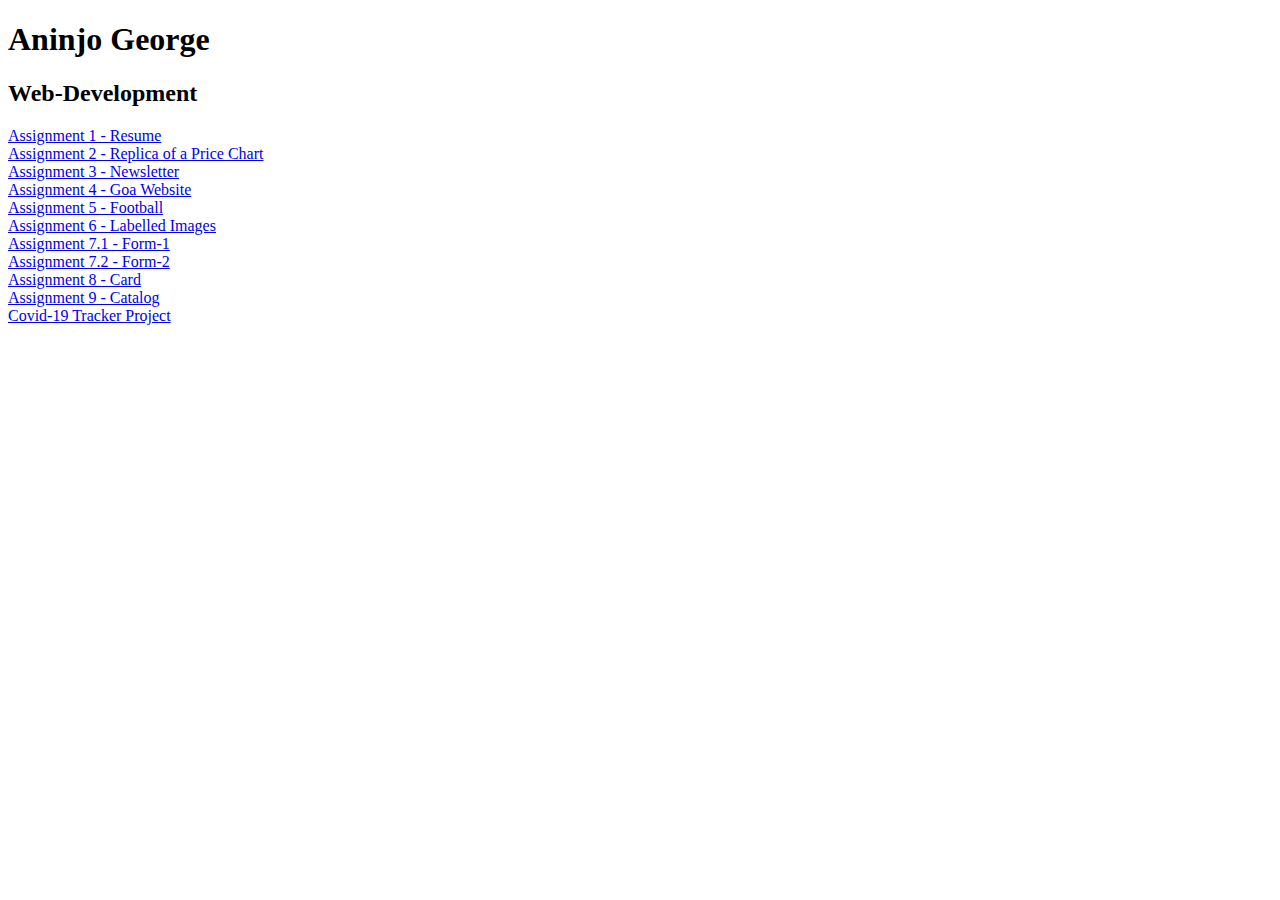
<file: index.html>
<!DOCTYPE html>
<html>

<body>
<h1>Aninjo George<h1>
<h2>Web-Development</h2>

<a href="./Resume/Resume">Assignment 1 - Resume </a>
<br>
<a href="./Price Chart/Price">Assignment 2 - Replica of a Price Chart </a>
<br>
<a href="./Newsletter/Newsletter">Assignment 3 - Newsletter</a>
<br>
<a href="./Goa/goa">Assignment 4 - Goa Website</a>
<br>
<a href="./Football/Foot">Assignment 5 - Football </a>
<br>
<a href="./Labelled image/just">Assignment 6 - Labelled Images</a>
<br>
<a href="./Form/Form1/form1">Assignment 7.1 - Form-1 </a>
<br>
<a href="./Form/Form2/form2">Assignment 7.2 - Form-2 </a>
<br>
<a href="./Cards/card">Assignment 8 - Card</a>
<br>
<a href="./JSON Catalog/Pro">Assignment 9 - Catalog</a>
<br>
<a href="./Covid-19/index">Covid-19 Tracker Project</a>
<br>
</body>

</html>
</file>
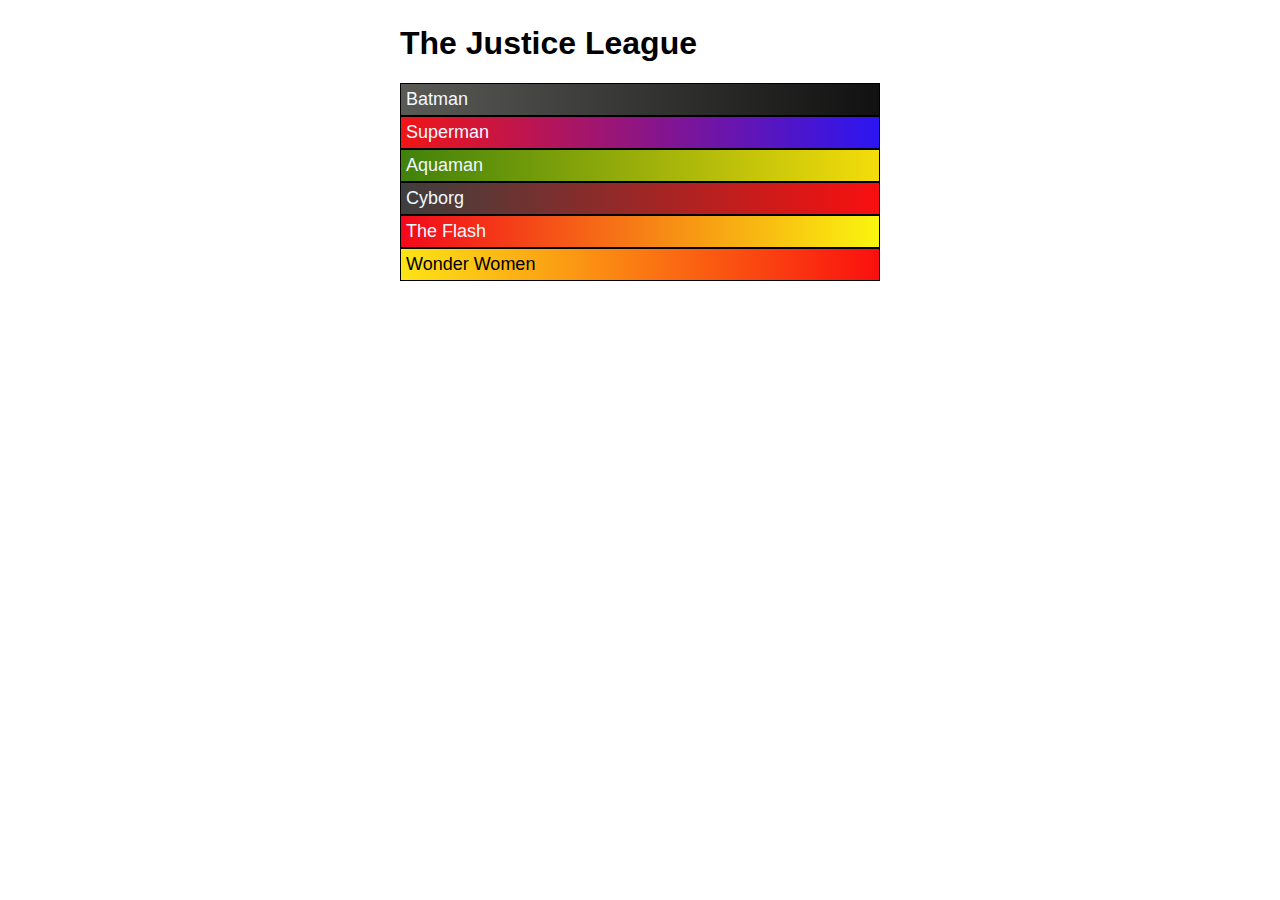
<file: Cards/card.html>
<html>
    <head>
        <title>Bootstrap Example</title>
        <meta charset="utf-8">
        <link rel="stylesheet" href="./card.css">
    </head>
 <body>
      <h1>The Justice League</h1>
    
      <div>
        <div class="item1">
          <div class="header">Batman</div>
          <div class="content">
            <p>In the name of his murdered parents, Bruce Wayne wages eternal war on the criminals of Gotham City. He is vengeance. He is the night. He is Batman.
               One of the most iconic fictional characters in the world, Batman has dedicated his life to an endless crusade, a war on all criminals in the name 
               of his murdered parents, who were taken from him when he was just a child. Since that tragic night, he has trained his body and mind to near physical
               perfection to be a self-made Super Hero</p>
          </div>
        </div>
    
        <div class="item2">
          <div class="header">Superman</div>
          <div class="content">
            <p>Faster than a speeding bullet, more powerful than a locomotive… The Man of Steel fights a never-ending battle for truth, justice, and the American way.
                From his blue uniform to his flowing red cape to the "S" shield on his chest, Superman is one of the most immediately recognizable and beloved DC Super 
                Heroes of all time. </p>
          </div>
        </div>
    
        <div class="item3">
          <div class="header">Aquaman</div>
          <div class="content">
            <p>The son of a lighthouse keeper and an Atlantean queen, Arthur Curry is the bridge between the surface world and his tumultuous realm of the sea.
            Monarch of the undersea realm of Atlantis and King of the Seven Seas, Aquaman is one of the most powerful DC Super Heroes—commanding a kingdom that 
            covers three-quarters of the Earth’s surface, including all the creatures contained within.</p>
          </div>
        </div>

        <div class="item4">
            <div class="header">Cyborg</div>
            <div class="content">
              <p>Part man, part machine, Vic Stone is a former member of the Teen Titans and a current member of the Justice League who wrestles to preserve his humanity with every new upgrade.
                Although he always exhibited a genius level intellect, young Victor Stone didn’t want a life dedicated to science and research like his parents. Instead, Vic dreamed of being a 
                football player, and devoted all of his time to becoming a star athlete while he was still in high school. But a tragic twist of fate that should have left him dead instead found
                 him becoming part man and part machine—a Cyborg.</p>
            </div>
          </div>

        <div class="item5">
          <div class="header">The Flash</div>
          <div class="content">
            <p>Three men have held the title of "The Fastest Man Alive"—Jay Garrick, Barry Allen and Wally West. Each of them redefined the word "hero."
                The mysterious power known as the Speed Force is an energy field that has, over the centuries, granted incredible powers of velocity to 
                certain heroes. The most famous of these is the Flash, also known as the Fastest Man Alive</p>
          </div>
        </div>

        <div class="item6">
            <div class="header">Wonder Women</div>
            <div class="content">
              <p>Beautiful as Aphrodite, wise as Athena, swifter than Hermes, and stronger than Hercules, Princess Diana of Themyscira fights for peace in Man's World.
                One of the most beloved and iconic DC Super Heroes of all time, Wonder Woman has stood for nearly eighty years as a symbol of truth, justice and equality 
                to people everywhere.</p>
            </div>
        </div>

    </div> 
    <script src="card.js"></script> 
 </body>
</html>
</file>
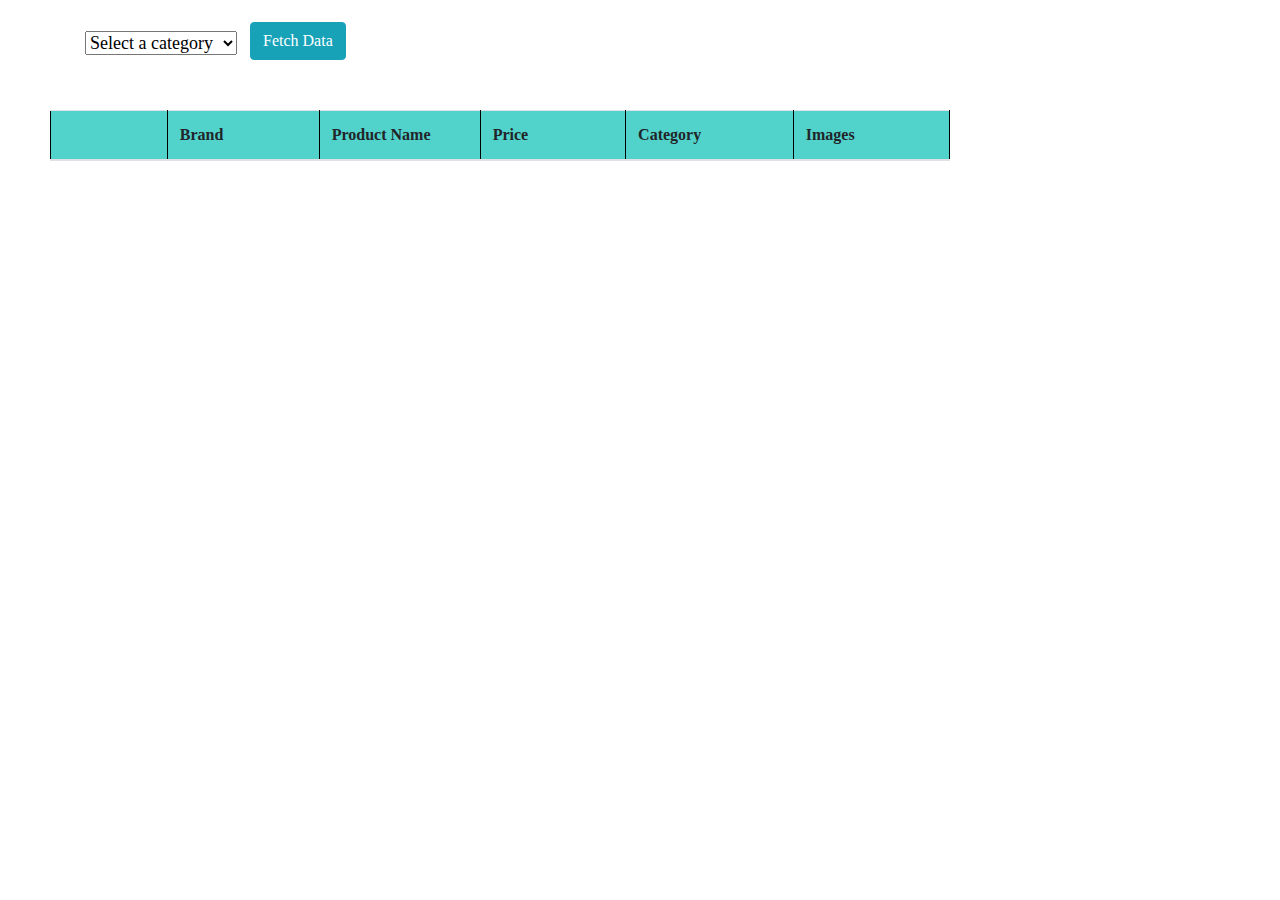
<file: JSON Catalog/Pro.html>
<!DOCTYPE html>
<html>
<head>
  <meta charset="UTF-8">
  <title>Products catlog</title>
  <meta name="viewport" content="width=device-width, initial-scale=1.0">
  <link rel="stylesheet" href="https://cdn.jsdelivr.net/npm/bootstrap@4.6.2/dist/css/bootstrap.min.css">
  <style>
    body{
        font-family:'Times New Roman', Times, serif;
    }
    .container{
        margin-top: 30px;
        margin-bottom: 50px;
        
        font-family:'Times New Roman', Times, serif;
        font-size: 18px;
    }
    #button.container{
        color: black;
        margin-top: -35px;
        margin-left: 150px;
    }
    img{   
        padding-top: 35px;
        padding-bottom: 30px;
        width: 50px;  
    }
    
    img#img1 {
        width: 150px;
    }

    table, th, td {
        border: 1.5px solid black;
        border-collapse: collapse;
        width: 500px;
      }
    table{
      max-width: 900px;
      margin-left: 50px;
    }
    th {
        background-color: #20c5bdc7;
      }

  </style>
</head>

<body>
    <div class="container" id="opt">
            <select id="choose" class="form-select">
              <option value="none" >Select a category</option>
              <option value="smartphones" >Smartphones</option>
              <option value="laptops" >Laptops</option>
              <option value="fragrances" >Fragrances</option>
              <option value="skincare" >Skincare</option>
              <option value="groceries" >Groceries</option>
              <option value="home-decoration" >Home-Decoration</option>
            </select>
            <div class="container" id="button">
                <button onclick="getdata()"  class="btn btn-info" id="action">Fetch Data</button>
            </div>
    </div>

    <table id="Table" class="table">
      <thead><tr>
            <th></th>
            <th>Brand</th>
            <th>Product Name</th>
            <th>Price</th>
            <th>Category</th>
            <th>Images</th>
        </tr></thead>
        <tbody id="output">      
        </tbody>
    </table>
      
  
  <script src="Pro.js"></script>
</body>
</html>
</file>
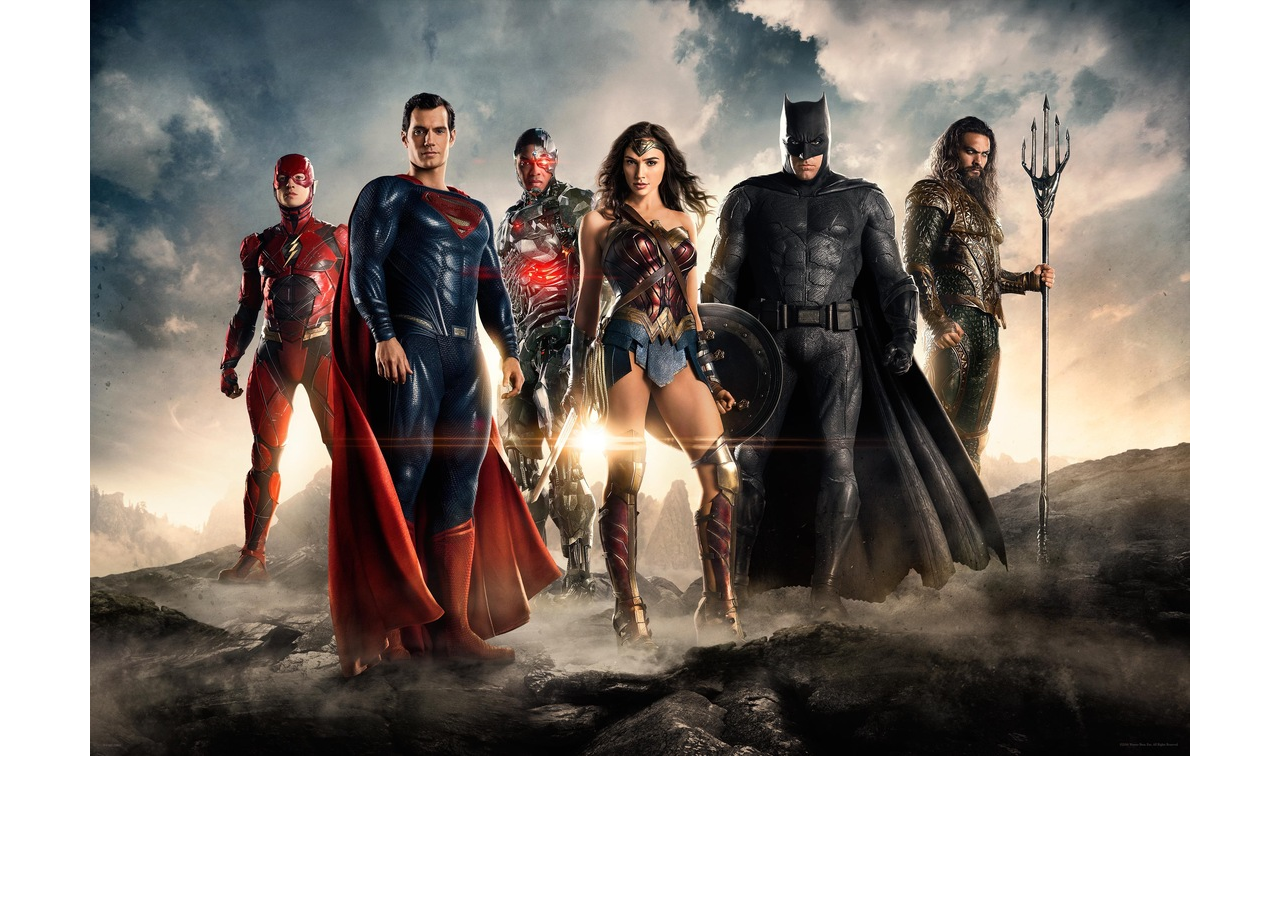
<file: Labelled image/just.html>
<!DOCTYPE html>
<html>
<head>
    <title>Justice League</title>
    <link rel="stylesheet" href="just.css">

</head>
<body>
    <div id="container">
        <div id="img-container">        
            <img src="justice.jpg" usemap="#image_map" class="img1" width="1100" height="756">
            <map name="image_map">
                <area id="flash" href="https://www.dc.com/characters/the-flash" coords="221, 210, 255, 226, 237, 356, 240, 457, 209, 380, 173, 576, 126, 586, 127, 574, 153, 549, 156, 410, 124, 389, 136, 316, 148, 237, 185, 218, 181, 162, 197, 151, 223, 160, 228, 186" shape="polygon">
                <area id="superman" href="https://www.dc.com/characters/superman" coords="288, 152, 283, 115, 298, 79, 337, 100, 339, 130, 325, 161, 369, 191, 399, 349, 372, 384, 391, 452, 427, 527, 385, 602, 231, 623, 216, 494, 221, 285, 243, 179" shape="polygon">
                <area id="cybrog" href="https://www.dc.com/characters/cyborg" coords="393, 172, 384, 133, 405, 112, 431, 125, 429, 161, 460, 175, 463, 191, 444, 201, 448, 250, 438, 345, 427, 373, 465, 458, 458, 548, 432, 545, 428, 480, 420, 472, 420, 499, 389, 426, 407, 332, 373, 215" shape="polygon">
                <area id="wonderwomen" href="https://www.dc.com/characters/wonder-woman" coords="511, 110, 483, 132, 464, 161, 468, 194, 455, 199, 448, 220, 457, 261, 435, 369, 442, 393, 477, 402, 467, 452, 482, 553, 489, 601, 527, 605, 503, 448, 514, 394, 543, 419, 562, 445, 553, 477, 565, 552, 551, 577, 554, 593, 602, 588, 600, 440, 588, 409, 630, 376, 631, 322, 607, 290, 569, 279, 558, 279, 574, 178" shape="polygon">
                <area id="batman" href="https://www.dc.com/characters/batman" coords="590, 169, 562, 273, 605, 280, 636, 317, 633, 375, 591, 414, 604, 432, 604, 550, 686, 561, 851, 514, 755, 327, 755, 254, 732, 174, 677, 156, 677, 85, 634, 85, 633, 154" shape="polygon">
                <area id="aquaman" href="https://www.dc.com/characters/aquaman" coords="765, 156, 743, 180, 743, 224, 763, 268, 761, 289, 769, 313, 763, 334, 817, 440, 839, 273, 870, 270, 869, 507, 883, 504, 882, 201, 903, 131, 877, 83, 848, 143, 869, 199, 870, 234, 838, 243, 832, 126, 808, 99, 783, 114" shape="polygon">
            </map>
        </div>
        <div id="c1">
            <h3>The Flash</h3>
            <p>
                Three men have held the title of "The Fastest Man Alive"—Jay Garrick, Barry Allen and Wally West. Each of them redefined the word "hero."
                The most famous of these is the Flash, also known as the Fastest Man Alive.
            </p>
        </div>
        <div id="c2">
            <h3>Superman</h3>
            <p>
                Faster than a speeding bullet, more powerful than a locomotive… The Man of Steel fights a never-ending battle for truth, justice, and the American way.
                From his blue uniform to his flowing red cape to the "S" shield on his chest, Superman is one of the most immediately recognizable and beloved DC Super 
                Heroes of all time. The Man of Steel is the ultimate symbol of truth, justice, and hope. He is the world's first Super Hero and a guiding light to all.
            </p>
        </div>
        <div id="c3">
            <h3>Cyborg</h3>
            <p>
                Part man, part machine, Vic Stone is a former member of the Teen Titans and a current member of the Justice League who wrestles to preserve his humanity 
                with every new upgrade.Although he always exhibited a genius level intellect, young Victor Stone didn’t want a life dedicated to science and research like 
                his parents. Instead, Vic dreamed of being a football player, and devoted all of his time to becoming a star athlete while he was still in high school. 
            </p>
        </div>
        <div id="c4">
            <h3>Wonder Women</h3>
            <p>
                Beautiful as Aphrodite, wise as Athena, swifter than Hermes, and stronger than Hercules, Princess Diana of Themyscira fights for peace in Man's World.
                One of the most beloved and iconic DC Super Heroes of all time, Wonder Woman has stood for nearly eighty years as a symbol of truth, justice and equality 
                to people everywhere.Raised on the hidden island of Themyscira, also known as Paradise Island, Diana is an Amazon, like the figures of Greek legend, and 
                her people's gift to humanity.
            </p>
        </div>
        <div id="c5">
            <h3>Batman</h3>
            <p>
                In the name of his murdered parents, Bruce Wayne wages eternal war on the criminals of Gotham City. He is vengeance. He is the night. He is Batman.
                One of the most iconic fictional characters in the world, Batman has dedicated his life to an endless crusade, a war on all criminals in the name of 
                his murdered parents, who were taken from him when he was just a child.
            </p>
        </div>
        <div id="c6">
            <h3>Aquaman</h3>
            <p>
                The son of a lighthouse keeper and an Atlantean queen, Arthur Curry is the bridge between the surface world and his tumultuous realm of the sea.
                Monarch of the undersea realm of Atlantis and King of the Seven Seas, Aquaman is one of the most powerful DC Super Heroes—commanding a kingdom that covers three-quarters 
                of the Earth’s surface, including all the creatures contained within. 
            </p>
        </div>
    </div>

    <script src="just.js"></script>

</body>
</html>
</file>
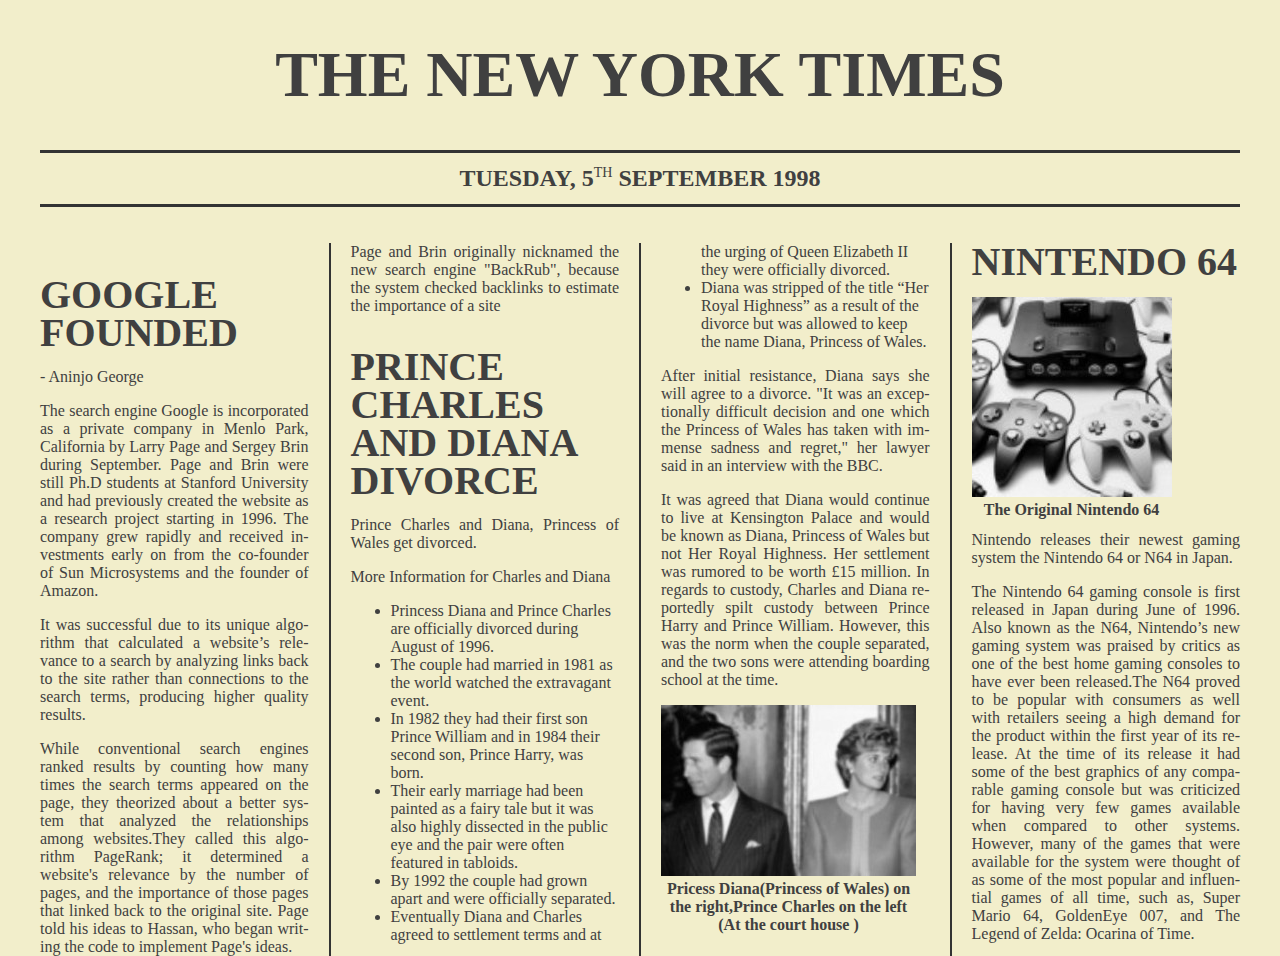
<file: Newsletter/Newsletter.html>
<!doctype html>

<html lang="en-US">

<head>
  
  <meta charset="utf-8">
  <meta name="viewport" content="width=device-width, initial-scale=1">

  <title>Newsletter</title>

  <link rel="stylesheet" href="Newsletter.css">

</head>

<body>
  <h1>THE NEW YORK TIMES</h1>
  <div class="time">
    <time datetime="2021-09-07">Tuesday, 5<sup>th</sup> September 1998</time>
  </div>
  <article>
    <h2><b>Google Founded</b></h2>
    <div class="author">- Aninjo George</div>
    <p> The search engine Google is incorporated as a private company 
        in Menlo Park, California by Larry Page and Sergey Brin during September.
        Page and Brin were still Ph.D students at Stanford University and had previously 
        created the website as a research project starting in 1996. The company grew rapidly 
        and received investments early on from the co-founder of Sun Microsystems and the founder of Amazon. </p>

    <p>It was successful due to its unique algorithm that calculated a website’s relevance to a search by analyzing 
        links back to the site rather than connections to the search terms, producing higher quality results.</p>

    <p>While conventional search engines ranked results by counting how many times the search terms appeared on the page,
        they theorized about a better system that analyzed the relationships among websites.They called this algorithm PageRank; 
        it determined a website's relevance by the number of pages, and the importance of those pages that linked back to the original site.
        Page told his ideas to Hassan, who began writing the code to implement Page's ideas.</p>

    <p>Page and Brin originally nicknamed the new search engine "BackRub", because the system checked backlinks to estimate the importance of a site</p>

    <h2><b>Prince Charles and Diana Divorce</b></h2>
      <p>Prince Charles and Diana, Princess of Wales get divorced.</p>
      <p>More Information for Charles and Diana</p>
      <ul>
        <li>Princess Diana and Prince Charles are officially divorced during August of 1996.</li>
        <li>The couple had married in 1981 as the world watched the extravagant event.</li>
        <li>In 1982 they had their first son Prince William and in 1984 their second son, Prince Harry, was born.</li>
        <li> Their early marriage had been painted as a fairy tale but it was also highly dissected in the public eye and the pair were often featured in tabloids.</li>
        <li>By 1992 the couple had grown apart and were officially separated.</li>
        <li>Eventually Diana and Charles agreed to settlement terms and at the urging of Queen Elizabeth II they were officially divorced.</li>
        <li>Diana was stripped of the title “Her Royal Highness” as a result of the divorce but was allowed to keep the name Diana, Princess of Wales.</li>
      </ul>
      <p>After initial resistance, Diana says she will agree to a divorce. 
        "It was an exceptionally difficult decision and one which the Princess of Wales has 
        taken with immense sadness and regret," her lawyer said in an interview with the BBC.
      </p>
      <p>
        It was agreed that Diana would continue to live at Kensington Palace and would be known as Diana,
        Princess of Wales but not Her Royal Highness. Her settlement was rumored to be worth £15 million.
        In regards to custody, Charles and Diana reportedly spilt custody between Prince Harry and Prince William.
        However, this was the norm when the couple separated, and the two sons were attending boarding school at the time.
      </p>
    <figure>
        <img src="./image2.jpg" alt="" onerror="this.style.display='none'">
        <figcaption><b>Pricess Diana(Princess of Wales) on the right,Prince Charles on the left (At the court house )</b></figcaption>
    </figure>
    <h2><b>Nintendo 64</b></h2>

    <figure>
        <img src="./image.jpg" alt="" onerror="this.style.display='none'">
        <figcaption><b>The Original Nintendo 64</b></figcaption>
    </figure>

    <p>Nintendo releases their newest gaming system the Nintendo 64 or N64 in Japan.</p>
    <p>The Nintendo 64 gaming console is first released in Japan during June of 1996. 
       Also known as the N64, Nintendo’s new gaming system was praised by critics as one of 
       the best home gaming consoles to have ever been released.The N64 proved to be popular
       with consumers as well with retailers seeing a high demand for the product within the 
       first year of its release. At the time of its release it had some of the best graphics 
       of any comparable gaming console but was criticized for having very few games available 
       when compared to other systems. However, many of the games that were available for the 
       system were thought of as some of the most popular and influential games of all time, 
       such as, Super Mario 64, GoldenEye 007, and The Legend of Zelda: Ocarina of Time.</p>
  </article>
</body>

</html>
</file>
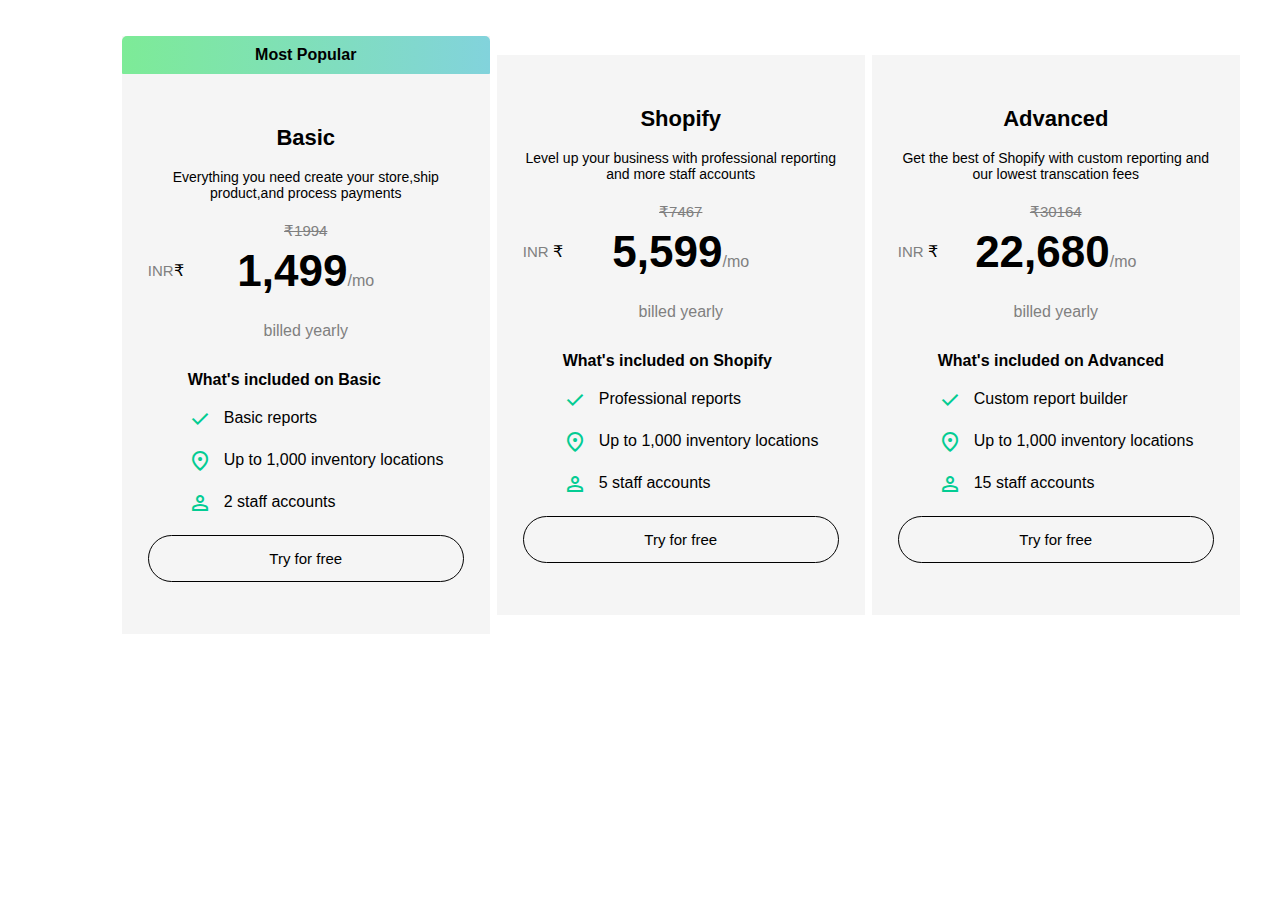
<file: Price Chart/Price.html>
<!DOCTYPE html>
<html>
  
<head>

    <link rel="stylesheet" href="https://fonts.googleapis.com/css2?family=Material+Symbols+Outlined:opsz,wght,FILL,GRAD@48,400,0,0" />
    <link rel="stylesheet" href="https://fonts.googleapis.com/css2?family=Material+Symbols+Outlined:opsz,wght,FILL,GRAD@20..48,100..700,0..1,-50..200" />
    <link rel="stylesheet" href="https://fonts.googleapis.com/css2?family=Material+Symbols+Outlined:opsz,wght,FILL,GRAD@20..48,100..700,0..1,-50..200" />
    <link rel="stylesheet" href="Price1.css">
</head>
  
<body>
    <div class="container">
        <br>
        <br> 
        <div class="price-row">
            <div class="child">
                <div id='gradient'><b>Most Popular</b>
            </div>    
            <div class="price-col">
                <b><span>Basic</span></b>
                <br>
                <br>
                <p>Everything you need create your store,ship product,and process payments</p>
                <h3><span2><strike>₹1994</strike></span2></h3>
                <h3><span5>INR<span4>₹</span4></span5><b>1,499</b><span>/mo</span></h3>
                <h3><span3>billed yearly</span3></h3>
                <ul>
                   <b> What's included on Basic </b>
                   <br>
                   <br>
                   <i id = icon class="material-symbols-outlined">done</i><span id="text">Basic reports</span>
                   <br>
                   <br>
                   <i id = icon class="material-symbols-outlined">location_on</i><span id="text">Up to 1,000 inventory locations </span>
                   <br>
                   <br> 
                   <i id = icon class="material-symbols-outlined">person</i><span id="text">2 staff accounts</span>             
                </ul>
                <button>Try for free</button>
               
            </div>
        </div>
         
        <div class="price-row">
            <div class="price-col">
                <b><span>Shopify<span></b>
                <br>
                <br>
                <p>Level up your business with professional reporting and more staff accounts</p>
                <h3><span2><strike>₹7467</strike></span2></h3>
                <h3><span5>INR <span4>₹</span4></span5><b>5,599</b><span>/mo</span></h3>
                <h3><span3>billed yearly</span3></h3>
                <ul>
                    <b> What's included on Shopify</b>
                    <br>
                    <br>
                    <i id = icon class="material-symbols-outlined">done</i><span id="text">Professional reports</span>
                    <br>
                    <br>
                    <i id = icon class="material-symbols-outlined">location_on</i><span id="text">Up to 1,000 inventory locations </span>
                    <br>
                    <br> 
                    <i id = icon class="material-symbols-outlined">person</i><span id="text">5 staff accounts</span>             
                </ul>
                <button>Try for free</button>
            </div>
        </div>

        <div class="price-row">
            <div class="price-col">
                <b><span>Advanced<span></b>
                <br>
                <br>
                <p>Get the best of Shopify with custom reporting and our lowest transcation fees</p>
                <h3><span2><strike>₹30164</strike></span2></h3>
                <h3><span5>INR <span4>₹</span5></span2><b>22,680</b><span>/mo</span></h3>
                <h3><span3>billed yearly</span3></h3>
                <ul>
                    <b> What's included on Advanced</b>
                    <br>
                    <br>
                    <i id = icon class="material-symbols-outlined">done</i><span id="text">Custom report builder</span>
                    <br>
                    <br>
                    <i id = icon class="material-symbols-outlined">location_on</i><span id="text">Up to 1,000 inventory locations </span>
                    <br>
                    <br> 
                    <i id = icon class="material-symbols-outlined">person</i><span id="text">15 staff accounts</span>             
                </ul>
                <button>Try for free</button>
            </div>
        </div>
    </div>
</body>
  
</html>
</file>
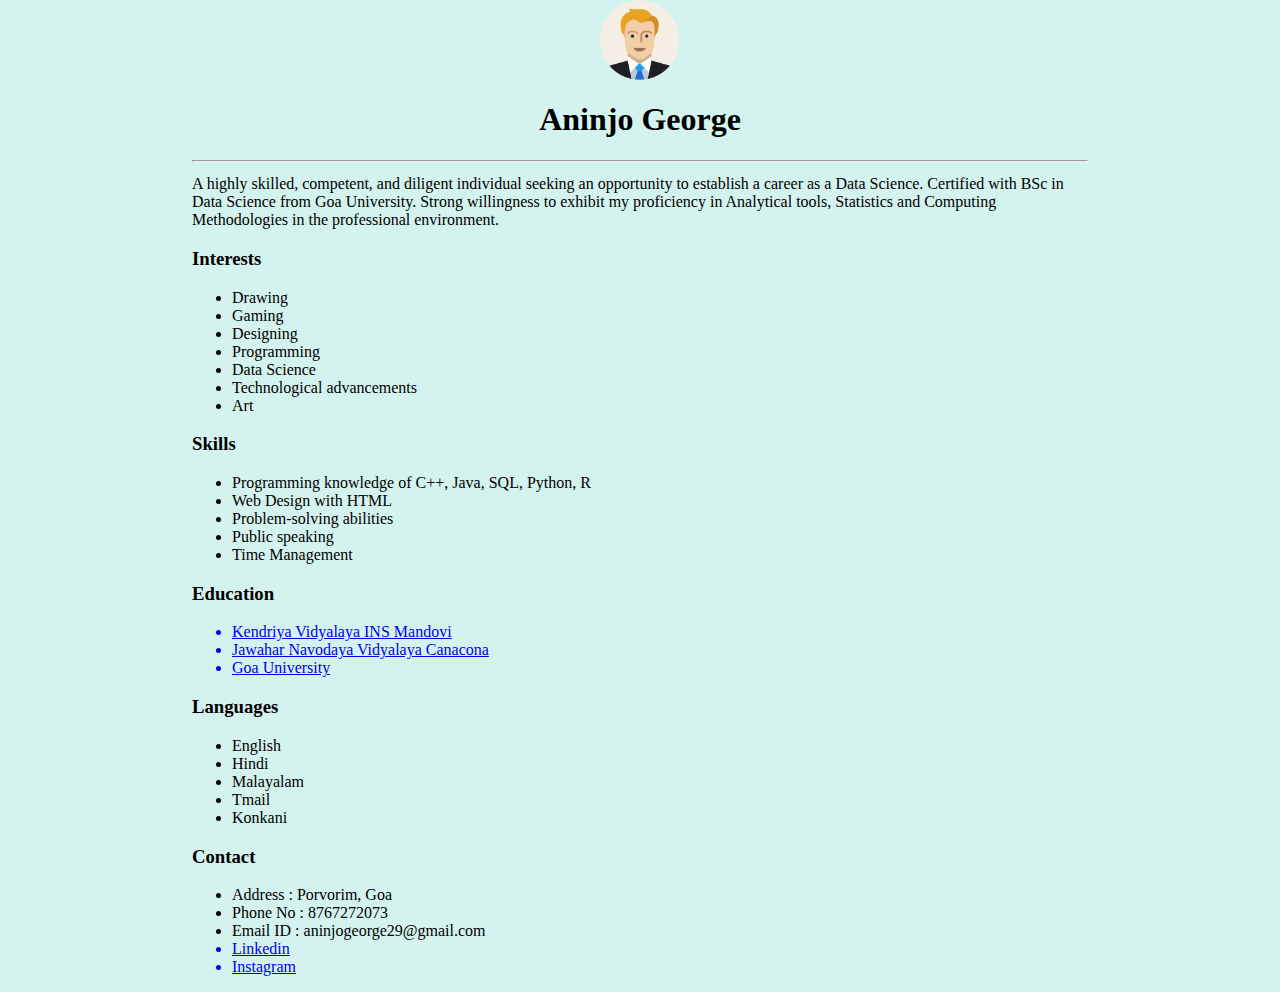
<file: Resume/Resume.html>
<html>
	<style>
		body {
		  background-color: #d4f3ee;
		  margin: 0 15%;
		  font-family: Cambria;
		  font-weight:normal;
		  }
		h1 {
		  text-align: center;
		  font-family: Times New Roman;
		  
		}
		h2 {
		  color: #000000;
		  font-size: 1em;
		  font-weight:normal ;
		}
		hr{
		  color: #141414;
		}
		</style>
  <div>
	  <center><img src="img_avatar2.png" width="80" height="80"  alt="Avatar man"></center>
	  <h1>Aninjo George</h1>
	  <hr></hr>
  </div>

  <div>
	  <body>
	  <h2>A highly skilled, competent, and diligent individual seeking an opportunity to establish a career as a Data Science. Certified with BSc in Data Science from Goa University. Strong willingness to exhibit my proficiency in Analytical tools, Statistics and Computing Methodologies in the professional environment.</h2>

	  <p><h3>Interests</h3></p>
		<ul>
		  <li>Drawing</li>
		  <li>Gaming</li>
		  <li>Designing</li>
		  <li>Programming</li>
		  <li>Data Science</li>
		  <li>Technological advancements</li>
		  <li>Art</li>
		</ul>

		<p><h3>Skills</h3></p>
		<ul>
		  <li>Programming knowledge of C++, Java, SQL, Python, R </li>
		  <li>Web Design with HTML </li>
		  <li>Problem-solving abilities </li>
		  <li>Public speaking </li>
		  <li>Time Management</li>
		</ul>

		<p><h3>Education</h3></p>
		<ul>
		  <a href="https://insmandovi.kvs.ac.in/">
			<li>Kendriya Vidyalaya INS Mandovi</li>
		  </a>
		  <a href="https://navodaya.gov.in/nvs/nvs-school/SOUTHGOA/en/about_us/About-JNV/index.html">
			<li>Jawahar Navodaya Vidyalaya Canacona</li>
		  </a>
          <a href="https://www.unigoa.ac.in/">
		    <li>Goa University</li></a>
		</ul>

		<p><h3>Languages</h3></p>
		<ul>
		  <li>English</li>
		  <li>Hindi</li>
		  <li>Malayalam</li>
		  <li>Tmail</li>
		  <li>Konkani</li>
		</ul>

		<p><h3>Contact</h3></p>
		<ul>
		  <li>Address  : Porvorim, Goa</li>
		  <li>Phone No : 8767272073</li>
		  <li>Email ID : aninjogeorge29@gmail.com</li>
		  <a href="linkedin.com/in/aninjo-george-b49019146/">
		  <li>Linkedin</li></a>
		  <a href="https://www.instagram.com/forever_beast_boy/">
		  <li>Instagram</li></a>
		</ul>
	  </body>
  </div>

</html>
</file>
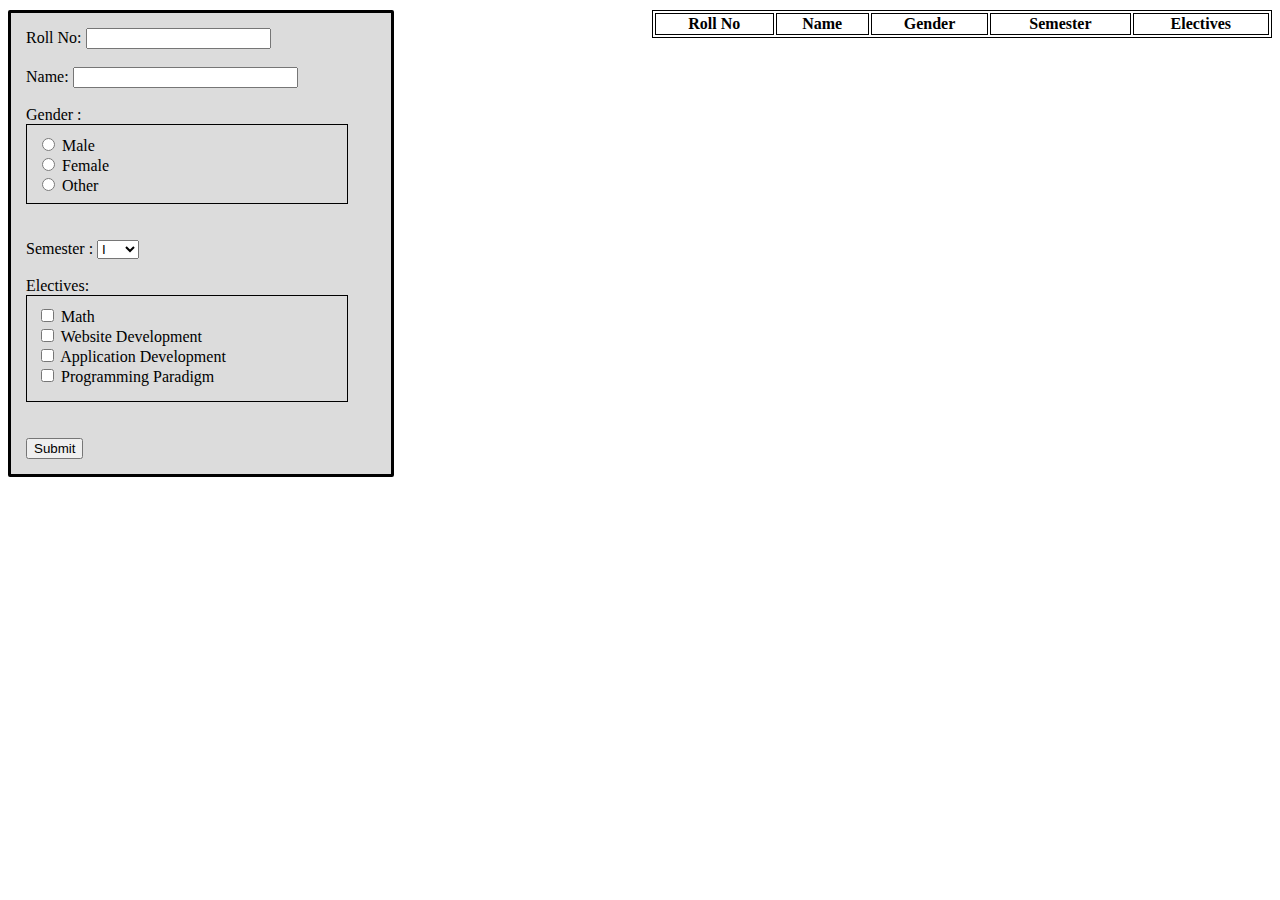
<file: Form/Form1/form1.html>
<!Doctype html>

<html>   
   <head>    
     <link rel="stylesheet" href="./form1.css">
     <title>   
        Registration form 
     </title>
  </head>
<body> 
    <form>  
         <label for="roll"> Roll No: </label>         
         <input type="number" name="roll" size="25 " id="roll" /> <br> <br> 

         <label for="name"> Name: </label>         
         <input type="text" name="name" size="25" id="name"/> <br> <br>  

         <label for="gender"> Gender : </label>
         <container class="one" >
            <input type="radio" name="gender" id="male" value="Male"/> 
               <label for="male">Male</label> <br>  
            <input type="radio" name="gender" id="female" value="Female"/> 
               <label for="female">Female</label> <br>
            <input type="radio" name="gender" id="other" value="Other"/>  
               <label for="other">Other</label> <br> 
         </container><br><br>

         <label > Semester :  </label>   
         <select id="sem">  
         <option value="I" id="1">I</option>  
         <option value="II" id="2">II</option>  
         <option value="III" id="3">III</option>  
         <option value="IV" id="4" >IV</option>  
         <option value="V" id="5" >V</option>  
         <option value="VI" id="6" >VI</option>  
         <option value="VII" id="7" >VII</option> 
         <option value="VIII" id="8" >VIII</option>  
         <option value="IX" id="9" >IX</option>  
         <option value="X" id="10" >X</option>  
         </select>  <br> <br>  

         <label for="electives"> Electives: </label>  
         <container class="two" id="check">
         <input type="checkbox" name="electives" id="CC" value="Cloud Computing">  
         <label for="CC">Math</label><br>
         <input type="checkbox" name="electives" id="WD" value="Website Development"> 
         <label for="WD">Website Development</label><br>   
         <input type="checkbox" name="electives" id="AD" value="Application Development">
         <label for="AD">Application Development</label><br>
         <input type="checkbox" name="electives" id="PP" value="Programming Paradigm">
         <label for="PP">Programming Paradigm</label><br>
         </container> <br> <br> 

         <input value="Submit" onclick="AddRow()" type="button" name="button" id="btn">   
      
   </form> 
         <table id="show" class="center">
				<tr>
					<th>Roll No</th>
					<th>Name</th>
					<th>Gender</th>
               <th>Semester</th>
               <th>Electives</th>
				</tr>	
		   </table>

      
      <script src="form1.js"></script> 
</body>
</html>
</file>
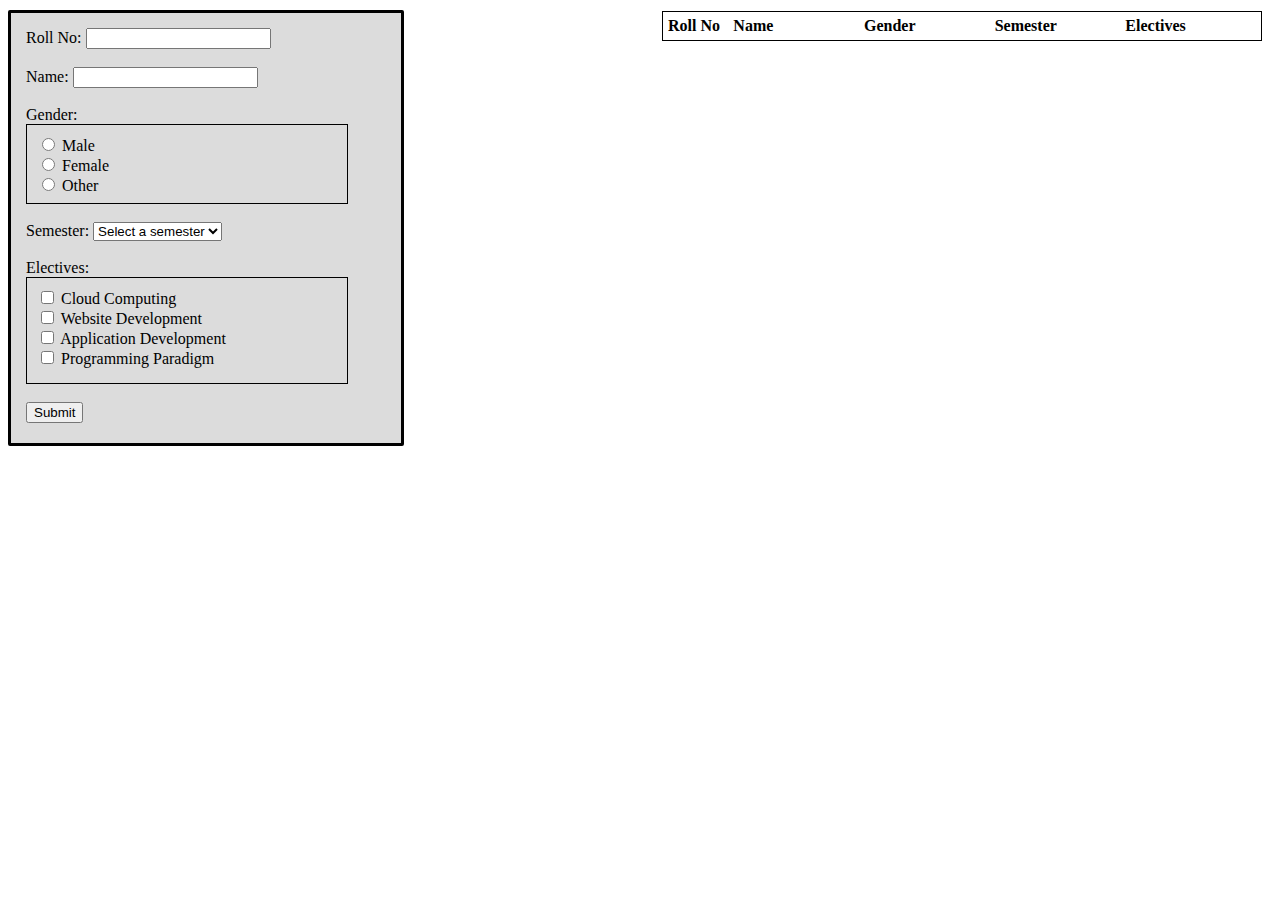
<file: Form/Form2/form2.html>
<!DOCTYPE html>
<html>
<head>
	<title>Registration form</title>
	<link rel="stylesheet" href="./form2.css">
</head>
<body>
	<form>
		<label for="rollno">Roll No:</label>
		<input type="text" name="rollno" id="rollno" required><br><br>

        <label for="rollno">Name:</label>
        <input type="text" name="name" id="name" required><br><br>
        
		<label for="gender">Gender:</label>
		<container class="one">
        <input type="radio" name="gender" id="male" value="male" required>
		<label for="male">Male</label><br>
		<input type="radio" name="gender" id="female" value="female" required>
		<label for="female">Female</label><br>
		<input type="radio" name="gender" id="other" value="other" required>
		<label for="female">Other</label><br><br>
     	</container><br>

		<label for="semester">Semester:</label>
		<select name="semester" id="semester">
            <option value="">Select a semester</option>
            <option value="I">I</option>  
            <option value="II">II</option>  
            <option value="III">III</option>  
            <option value="IV">IV</option>  
            <option value="V">V</option>  
            <option value="VI">VI</option>  
            <option value="VII">VII</option> 
            <option value="VIII">VIII</option>  
            <option value="IX">IX</option>  
            <option value="X">X</option> 
		</select><br><br>

		<label for="subjects">Electives:</label><br>
		<container class="two">
        <input type="checkbox" name="subjects" id="CC" value="Cloud Computing">
		<label for="Cloud Computing">Cloud Computing</label><br>
		<input type="checkbox" name="subjects" id="WD" value="Website Development">
		<label for="Website Development">Website Development</label><br>
		<input type="checkbox" name="subjects" id="AD" value="Application Development">
		<label for="Application Development">Application Development</label><br>
		<input type="checkbox" name="subjects" id="PP" value="Programming Paradigm"></label>
        <label for="Programming Paradigm">Programming Paradigm</label><br><br><br>
	    </container><br>
		<button type="submit" align="center">Submit</button>
	</form>

	<div id="table-container">
		<div class="row">
			<div class="col"><strong>Roll No</strong></div>
            <div class="col"><strong>Name</strong></div>
			<div class="col"><strong>Gender</strong></div>
			<div class="col"><strong>Semester</strong></div>
			<div class="col"><strong>Electives</strong></div>
		</div>
		<div id="table-body"></div>
	</div>
    
	<script src="form2.js"></script> 
</body>
</html>
</file>
<file: Cards/card.css>
body {
    margin-top: 25px;
    margin-left: auto;
    margin-right: auto;
    max-width: 30em;
    font-family:'Segoe UI', Tahoma, Geneva, Verdana, sans-serif;
  }
  
.header {
  cursor: pointer;
  user-select: none;
  border-color: black;
  border-style: solid ; 
  border-width: 1px;
  margin:0px;
  font-size: 18px;
  padding: 5px 5px 5px 5px;
 
}

.item1{
    background-image: linear-gradient(to right, rgb(90, 90, 87), rgb(16, 17, 16));
    color: aliceblue;
}

.item2{
    background-image: linear-gradient(to right, rgb(241, 21, 21), rgb(43, 21, 243));
    color: aliceblue;
}

.item3{
    background-image: linear-gradient(to right, rgb(64, 129, 11), rgb(245, 221, 10));
    color: aliceblue;
}

.item4{
    background-image: linear-gradient(to right, rgb(62, 63, 61), rgb(250, 15, 15));
    color: aliceblue;
}

.item5{
    background-image: linear-gradient(to right, rgb(243, 7, 27), rgb(250, 246, 15));
    color: aliceblue;
}

.item6{
    background-image: linear-gradient(to right, rgb(252, 229, 22), rgb(250, 15, 15));
    color: black;
}

.header + .content {
   display: none;
   border-color: black;
   border-style: solid ; 
   border-width: 1px;
   padding: 5px 5px 5px 5px;
   background-color: gainsboro;
   color: black;
}
  
.header.display + .content {
   display: block;
}
</file>
<file: Labelled image/just.css>
.img1{
    display: block;
    margin-left: auto;
    margin-right: auto;
}

*{
    padding: 0;
    margin: 0;
    padding-bottom: 0px;
}

h3{
    text-align: center;
    padding-bottom: 5px;
    font-family: "Times New Roman", Times, serif;
}

#c1 {
    position:fixed;
    display: none;
    text-align: center;
    font-size: 13px;
    top: 70px;
    left: 550px;
    width: 200px;
    height: 190px;
    background: rgba(243, 80, 15, 0.452);
    color: white;
    padding: 10px;
    box-sizing: border-box;
    border-radius: 4px;
    left: 0px;    
}

#c2 {
    left: 200px;
    position:fixed;
    display: none;
    font-size: 13px;
    top: 40px;
    width: 500px;
    height: 150px;
    background: rgba(15, 106, 243, 0.5);
    color: white;
    padding: 10px;
    box-sizing: border-box;
    border-radius: 4px;
}

#c3{
    left: 250px;
    position:fixed;
    display: none;
    font-size: 13px;
    top: 10px;
    width: 500px;
    height: 160px;
    background: rgba(99, 100, 102, 0.5);
    color: white;
    padding: 10px;
    box-sizing: border-box;
    border-radius: 4px;
}
#c4{
    left: 400px;
    position:fixed;
    display: none;
    font-size: 13px;
    top: 10px;
    width: 500px;
    height: 160px;
    background: rgba(252, 255, 67, 0.597);
    color: black;
    padding: 10px;
    box-sizing: border-box;
    border-radius: 4px;
}
#c5{
    right: 60px;
    position:fixed;
    display: none;
    font-size: 13px;
    top: 10px;
    width: 500px;
    height: 140px;
    background: rgba(34, 34, 34, 0.747);
    color: white;
    padding: 10px;
    box-sizing: border-box;
    border-radius: 4px;
}

#c6{
    right: 0px;
    position:fixed;
    display: none;
    font-size: 13px;
    top: 10px;
    width: 200px;
    height: 320px;
    background: rgba(50, 138, 23, 0.575);
    color: white;
    padding: 10px;
    box-sizing: border-box;
    border-radius: 4px;
}

p{
    font-family: "Times New Roman", Times, serif;
    letter-spacing: 1px;
}
</file>
<file: Newsletter/Newsletter.css>
@import url('https://fonts.googleapis.com/css2?family=Oswald:wght@400;700&family=PT+Serif&display=swap');

html { background-color: #f2eecb }

body {
  font-family: 'Times New Roman', Times, serif;
  color: #404040;
  padding: 0 24px;
  max-width: 1200px;
  margin: 0 auto;
}

h1 {
    font-weight: 700;
    font-size: 4rem;
    font-family: 'Times New Roman', Times, serif;
    line-height: 1;
    text-transform: uppercase;
    text-align: center;
  }

h2 {
  font: 2.5rem/.95 'Times New Roman', Times, serif;
  text-transform: uppercase;
  margin-bottom: 16px;
}

time {
  font: 700 1.5rem 'Times New Roman', Times, serif;
  text-align: center;
  text-transform: uppercase;
  border-top: 3px solid #333333;
  border-bottom: 3px solid #333333;
  padding: 12px 0;
  display: block;
}

time sup {
  font-size: .875rem;
  font-weight: normal;
}

img { filter: grayscale(100%) }
figure {
  margin: 0 0 12px 0;
  text-align: center;
}

figcaption {
  font-family: Times New Roman;
}

@media (min-width: 955px) {
  article {
    column-count: 4;
    column-rule: 2px solid #333333;
    column-gap: 42px;
    margin-top: 36px;
  }

blockquote { column-span: all }
figure { break-inside: avoid }
p {
    text-align: justify;
    hyphens: auto;
  }
figure {
  float: left;
  margin-right: 24px;
  }
}
</file>
<file: Price Chart/Price1.css>
*{
    margin: 0;
    box-sizing: border-box;
    font-family: 'Poppins',sans-serif;
}

#gradient {
    background-image:linear-gradient(to right, rgb(125,235,151), rgb(130,211,220));
    background-size: cover;
    color: black;
    padding: 10px;
    border-radius: 5px 5px 1px 1px;

}

#text {
   color: #000000;
   font-style: normal;
}

#icon {
  vertical-align: middle;
  color: #03cc93;
  margin-right: 12px;
}

.material-symbols-outlined {
    font-variation-settings:
    'FILL' 0,
    'wght' 400,
    'GRAD' 0,
    'opsz' 24
  }

.text{
    margin: 0;
    box-sizing: border-box;
    font-family: 'Poppins',sans-serif;
}
.child{
    margin: 0;
    text-align: center;
    width: 105%;
    color: whitesmoke;
    border-image: linear-gradient(to right, rgb(125,235,151), rgb(130,211,220)) 2;
    background-color: whitesmoke;
}
.child:hover{
    margin: 0;
    background-color: linear-gradient(to right, rgb(125,235,151), rgb(130,211,220)) 2;
    text-align: center;
    color: black;
    
}
.container{
    width: 105%;
    min-height: 100vh;
    background: white;
}
.container h2{
    color: #000000;
    font-size:32px;
    padding:50px 0;
    text-align: center;
}
.price-row{
    width: 105%;
    max-width: 1100px;
    margin: auto;
    display: grid;
    grid-template-columns: repeat(auto-fit, minmax(250px, 1fr));
    grid-gap: 25px;
}
.price-col{
    background: whitesmoke;
    padding: 14% 7%;
    color: black;
    text-align: center;
    font-style: normal;
}
.price-col:hover {
    border-style:solid ;
    border-width: 3px;
    border-image: linear-gradient(to right, rgb(125,235,151), rgb(130,211,220)) 2;
    text-align: center;
    font-style: normal;
    border-radius: 12px;
    
  }
 
.price-col p{
    font-size: 14px;
}
.price-col b span{
    font-size: 22px;
    font-style: bold;
}   
.price-col h3{
    font-size: 44px;
    margin: 20px 0 40px;
    font-weight: 500;
    font-style: bold;
    line-height: 0;

}
.price-col h3 span{
    font-size: 16px;
    color: gray;
}
.price-col h3 span2{
    font-size: 15px;
    color: gray;
    line-height: 0;
}
.price-col h3 span3{
    font-size: 16px;
    color: grey;
    
} 
.price-col h3 span4{
    font-size: 16px;
    color: black;
    float: top left;
    
} 
.price-col h3 span5{
    font-size: 15px;
    color: gray;
    line-height: 0;
    float: left;
}

.price-col ul{
    text-align: left;
    margin: 20px 0;
    color: black;
}
.price-col ul li{
    margin: 15px 0;
    size: 20px;
}
.price-col button{
    width: 100%;
    padding: 14px 0;
    background: transparent;
    color: black;
    font-size: 15px;
    border: 1px solid black;
    border-radius: 24px;
    cursor: pointer;
    transition: background 0.5s;
}
.price-col button:hover{
    background:black;
    color: white;
}
</file>
<file: Form/Form1/form1.css>
container.one{
    display: block;
    margin: 0px;
    width: 300px;
    height: 58px;
    padding: 10px;
    border: 1px solid black;
    text-align: start;
}

container.two{
    display: block;
    margin: 0px;
    width: 300px;
    height: 85px;
    padding: 10px;
    border: 1px solid black;
    text-align: start;
}

input.text{
    width: 250px;
    padding: 5px;
}

table, td, th {
    border: 1px solid black;
  }
  
table {
  margin-left: auto; 
  margin-right: 50px;
  margin-top: -467px;
  width:620px;
  }

table.center {
    margin-right: 0px;
  }

form{
    margin-top: 10px;
    width: 350px;
    background-color: gainsboro;
    border-radius: 2px;
    border: 3px solid black;
    padding: 15px;
}
</file>
<file: Form/Form2/form2.css>
container.one{
    display: block;
    margin: 0px;
    width: 300px;
    height: 58px;
    padding: 10px;
    border: 1px solid black;
    text-align: start;
}

container.two{
    display: block;
    margin: 0px;
    width: 300px;
    height: 85px;
    padding: 10px;
    border: 1px solid black;
    text-align: start;
}

.row {
    display: flex;
    flex-direction: row;
    border: 1px solid black;
    padding: 5px;
}

.col {
    flex: 1;
}

.col:first-child {
    flex: 0.5;
}

form {
    margin-top: 10px;
    width: 360px;
    height: 400px;
    background-color: gainsboro;
    border-radius: 2px;
    border: 3px solid black;
    padding: 15px;
}
div#table-container{
    margin-left: auto; 
    margin-right: 10px;
    margin-top: -435px;
    width:600px;
}
</file>
